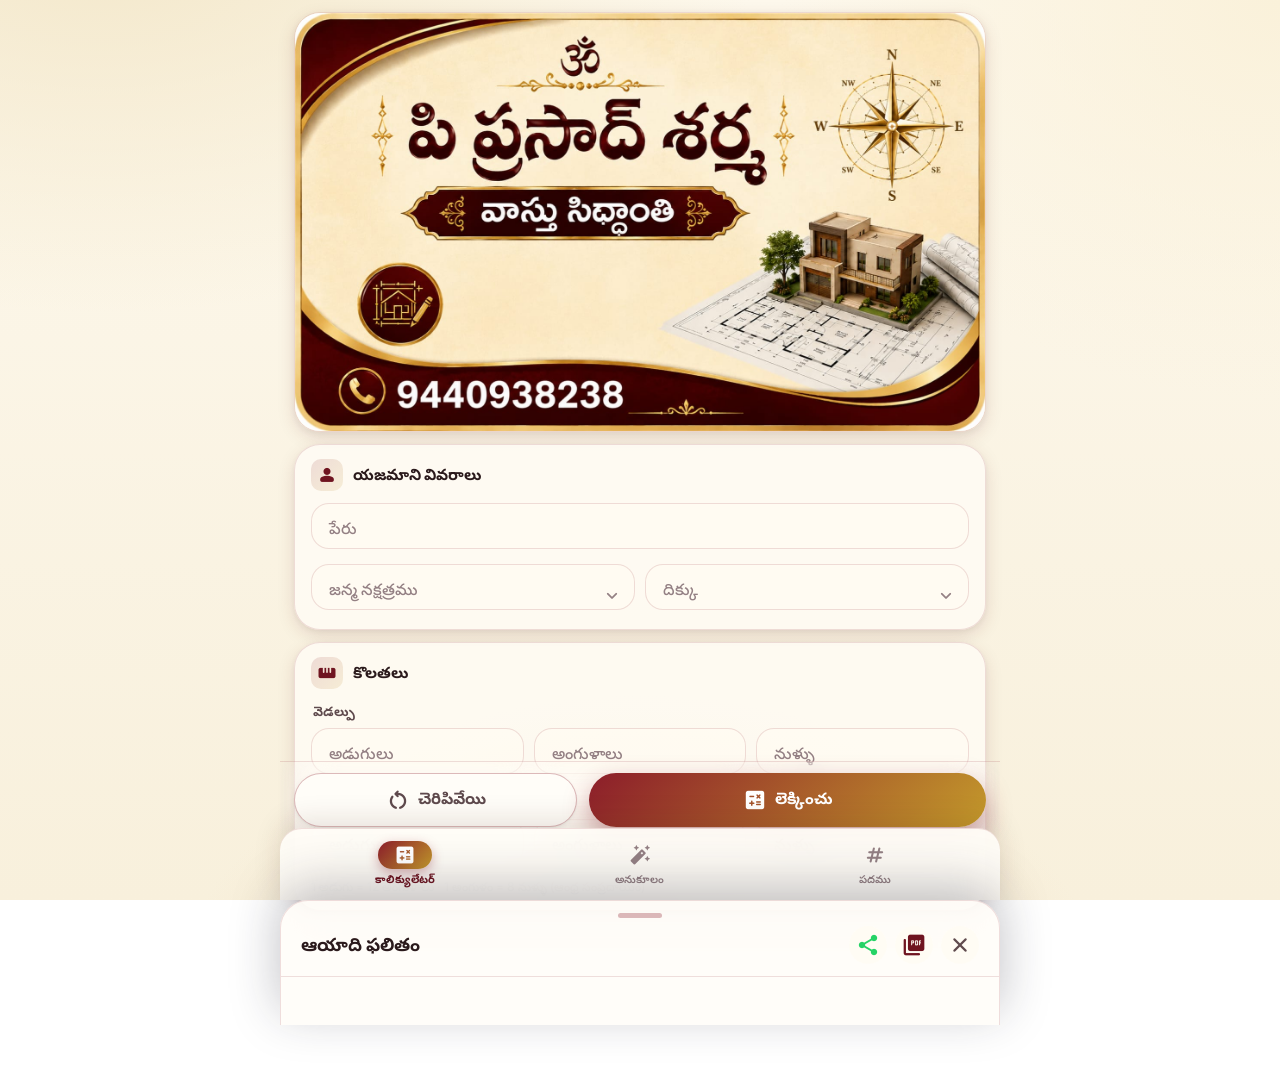
<file: index.html>
<!DOCTYPE html>
<html lang="te" data-theme="light">
<head>
  <meta charset="UTF-8" />
  <meta name="viewport" content="width=device-width, initial-scale=1.0, maximum-scale=5.0" />
  <meta name="theme-color" content="#6f1420" />
  <title>ఆయాది గణితం · వాస్తు కాలిక్యులేటర్</title>

  <!-- Icons + fonts (degrade gracefully if offline) -->
  <link rel="preconnect" href="https://fonts.googleapis.com" />
  <link rel="preconnect" href="https://fonts.gstatic.com" crossorigin />
  <link
    href="https://fonts.googleapis.com/css2?family=Material+Symbols+Rounded:opsz,wght,FILL,GRAD@20..48,100..700,0..1,-50..200&family=Inter:wght@400;500;600;700;800&family=Noto+Sans+Telugu:wght@400;500;600;700&family=Sora:wght@600;700;800&display=swap"
    rel="stylesheet"
  />
  <link rel="stylesheet" href="css/styles.css" />
</head>
<body>
  <main class="app">

    <!-- BRAND BANNER -->
    <header class="brand">
      <img class="brand-banner" src="assets/banner.png"
           alt="పి ప్రసాద్ శర్మ — వాస్తు సిద్ధాంతి · 9440938238"
           onerror="this.style.display='none';" />
    </header>

    <!-- TABS -->
    <nav class="tabs" role="tablist">
      <button class="tab active" id="tabBtnCalc" data-tab="calc" role="tab" type="button">
        <span class="material-symbols-rounded">calculate</span>కాలిక్యులేటర్
      </button>
      <button class="tab" id="tabBtnSuggest" data-tab="suggest" role="tab" type="button">
        <span class="material-symbols-rounded">auto_fix_high</span>అనుకూలం
      </button>
      <button class="tab" id="tabBtnPadam" data-tab="padam" role="tab" type="button">
        <span class="material-symbols-rounded">tag</span>పదము
      </button>
    </nav>

    <!-- ===================== TAB 1: CALCULATOR ===================== -->
    <div class="tabpanel" id="tab-calc">

    <!-- FORM -->
    <form id="ayadiForm" novalidate>
      <!-- Owner -->
      <section class="card" aria-labelledby="owner-h">
        <h2 class="section-title" id="owner-h"><span class="material-symbols-rounded">person</span>యజమాని వివరాలు</h2>
        <div class="grid grid-owner">
          <div class="field span-2">
            <input type="text" id="name" name="name" placeholder=" " autocomplete="name" />
            <label for="name">పేరు</label>
            <span class="error-msg" role="alert"><span class="material-symbols-rounded">error</span>పేరు నమోదు చేయండి</span>
          </div>
          <div class="field has-select">
            <select id="ownerNakshatra" name="ownerNakshatra"><option value="" selected disabled hidden></option></select>
            <label for="ownerNakshatra">జన్మ నక్షత్రము</label>
            <span class="error-msg" role="alert"><span class="material-symbols-rounded">error</span>నక్షత్రము ఎంచుకోండి</span>
          </div>
          <div class="field has-select">
            <select id="direction" name="direction"><option value="" selected disabled hidden></option></select>
            <label for="direction">దిక్కు</label>
            <span class="error-msg" role="alert"><span class="material-symbols-rounded">error</span>దిక్కు ఎంచుకోండి</span>
          </div>
        </div>
      </section>

      <!-- Measurements (width + depth combined) -->
      <section class="card" aria-labelledby="dim-h">
        <h2 class="section-title" id="dim-h"><span class="material-symbols-rounded">straighten</span>కొలతలు</h2>
        <div class="dim">
          <span class="dim-name">వెడల్పు</span>
          <div class="grid cols-3">
            <div class="field">
              <input type="number" id="widthFeet" placeholder=" " min="0" step="1" inputmode="numeric" />
              <label for="widthFeet">అడుగులు</label>
              <span class="error-msg" role="alert"><span class="material-symbols-rounded">error</span>తప్పు</span>
            </div>
            <div class="field">
              <input type="number" id="widthInch" placeholder=" " min="0" max="11" step="1" inputmode="numeric" />
              <label for="widthInch">అంగుళాలు</label>
              <span class="error-msg" role="alert"><span class="material-symbols-rounded">error</span>0–11</span>
            </div>
            <div class="field">
              <input type="number" id="widthNullu" placeholder=" " min="0" max="7" step="1" inputmode="numeric" />
              <label for="widthNullu">నుళ్ళు</label>
              <span class="error-msg" role="alert"><span class="material-symbols-rounded">error</span>0–7</span>
            </div>
          </div>
        </div>
        <div class="dim">
          <span class="dim-name">పొడవు</span>
          <div class="grid cols-3">
            <div class="field">
              <input type="number" id="depthFeet" placeholder=" " min="0" step="1" inputmode="numeric" />
              <label for="depthFeet">అడుగులు</label>
              <span class="error-msg" role="alert"><span class="material-symbols-rounded">error</span>తప్పు</span>
            </div>
            <div class="field">
              <input type="number" id="depthInch" placeholder=" " min="0" max="11" step="1" inputmode="numeric" />
              <label for="depthInch">అంగుళాలు</label>
              <span class="error-msg" role="alert"><span class="material-symbols-rounded">error</span>0–11</span>
            </div>
            <div class="field">
              <input type="number" id="depthNullu" placeholder=" " min="0" max="7" step="1" inputmode="numeric" />
              <label for="depthNullu">నుళ్ళు</label>
              <span class="error-msg" role="alert"><span class="material-symbols-rounded">error</span>0–7</span>
            </div>
          </div>
        </div>
        <span class="hint">1 అడుగు = 12 అంగుళాలు · 1 అంగుళం = 8 నుళ్ళు (ఆంధ్ర సంప్రదాయం)</span>
      </section>

      <!-- Buttons -->
      <div class="actions">
        <button type="button" class="btn btn-clear" id="clearBtn">
          <span class="material-symbols-rounded">restart_alt</span><span class="btn-label">చెరిపివేయి</span>
        </button>
        <button type="submit" class="btn btn-calc" id="calcBtn">
          <span class="spinner" aria-hidden="true"></span>
          <span class="material-symbols-rounded">calculate</span><span class="btn-label">లెక్కించు</span>
        </button>
      </div>
    </form>
    </div><!-- /tab-calc -->

    <!-- ===================== TAB 2: SUITABLE DIMENSIONS ===================== -->
    <div class="tabpanel" id="tab-suggest" hidden>
      <section class="card">
        <h2 class="section-title"><span class="material-symbols-rounded">auto_fix_high</span>అనుకూల కొలతలు</h2>
        <p class="hint" style="margin:0 0 14px">
          మీరు ఇచ్చిన పదము పరిధిలో — అన్ని ఆయాది విలువలు శుభంగా వచ్చే
          ఖచ్చితమైన పదము విలువలను చూపిస్తుంది (వెడల్పు/పొడవు అవసరం లేదు).
        </p>

        <!-- Padam range -->
        <label class="mini-label">పదము పరిధి</label>
        <div class="grid" style="grid-template-columns:1fr 1fr">
          <div class="field">
            <input type="number" id="sPadamMin" placeholder=" " min="0" step="0.01" inputmode="decimal" />
            <label for="sPadamMin">కనిష్ఠ పదము</label>
          </div>
          <div class="field">
            <input type="number" id="sPadamMax" placeholder=" " min="0" step="0.01" inputmode="decimal" />
            <label for="sPadamMax">గరిష్ఠ పదము</label>
          </div>
        </div>

        <!-- Birth star — used to judge the నక్షత్రము factor (via పొంతన) -->
        <label class="mini-label">నక్షత్రము విలువ కోసం</label>
        <div class="field has-select">
          <select id="sNakshatra"><option value="">— (నక్షత్రము విలువ ప్రకారం)</option></select>
          <label for="sNakshatra" class="sr-only">జన్మ నక్షత్రము</label>
        </div>

        <div class="actions" style="grid-template-columns:1fr">
          <button type="button" class="btn btn-calc" id="suggestBtn">
            <span class="spinner" aria-hidden="true"></span>
            <span class="material-symbols-rounded">search</span><span class="btn-label">అనుకూల కొలతలు చూపించు</span>
          </button>
        </div>
      </section>

      <div id="suggestResults"><!-- rendered by ui.js --></div>
    </div><!-- /tab-suggest -->

    <!-- ===================== TAB 3: PADAM → CALCULATION ===================== -->
    <div class="tabpanel" id="tab-padam" hidden>
      <section class="card">
        <h2 class="section-title"><span class="material-symbols-rounded">tag</span>పదముతో లెక్కింపు</h2>
        <p class="hint" style="margin:0 0 14px">
          పదము విలువను నేరుగా ఇచ్చి అన్ని ఆయాది ఫలితాలను పొందండి.
        </p>

        <label class="mini-label">పదము</label>
        <div class="field">
          <input type="number" id="pPadam" placeholder=" " min="0" step="0.001" inputmode="decimal" />
          <label for="pPadam">పదము విలువ</label>
        </div>

        <label class="mini-label">వెడల్పు (ఐచ్ఛికం)</label>
        <div class="grid cols-3">
          <div class="field"><input type="number" id="pWidthFeet" placeholder=" " min="0" step="1" inputmode="numeric" /><label for="pWidthFeet">అడుగులు</label></div>
          <div class="field"><input type="number" id="pWidthInch" placeholder=" " min="0" max="11" step="1" inputmode="numeric" /><label for="pWidthInch">అంగుళాలు</label></div>
          <div class="field"><input type="number" id="pWidthNullu" placeholder=" " min="0" max="7" step="1" inputmode="numeric" /><label for="pWidthNullu">నుళ్ళు</label></div>
        </div>

        <label class="mini-label">పొడవు (ఐచ్ఛికం)</label>
        <div class="grid cols-3">
          <div class="field"><input type="number" id="pDepthFeet" placeholder=" " min="0" step="1" inputmode="numeric" /><label for="pDepthFeet">అడుగులు</label></div>
          <div class="field"><input type="number" id="pDepthInch" placeholder=" " min="0" max="11" step="1" inputmode="numeric" /><label for="pDepthInch">అంగుళాలు</label></div>
          <div class="field"><input type="number" id="pDepthNullu" placeholder=" " min="0" max="7" step="1" inputmode="numeric" /><label for="pDepthNullu">నుళ్ళు</label></div>
        </div>
        <span class="hint" style="margin:0 0 6px">వెడల్పు లేదా పొడవు ఇస్తే — పదముతో రెండోది స్వయంచాలకంగా.</span>

        <label class="mini-label">నక్షత్ర పొంతన కోసం (ఐచ్ఛికం)</label>
        <div class="field has-select">
          <select id="pNakshatra"><option value="">— (పొంతన వద్దు)</option></select>
          <label for="pNakshatra" class="sr-only">జన్మ నక్షత్రము</label>
        </div>

        <div class="actions" style="grid-template-columns:1fr">
          <button type="button" class="btn btn-calc" id="padamCalcBtn">
            <span class="spinner" aria-hidden="true"></span>
            <span class="material-symbols-rounded">calculate</span><span class="btn-label">లెక్కించు</span>
          </button>
        </div>
      </section>

      <div id="padamResults"><!-- rendered by ui.js --></div>
    </div><!-- /tab-padam -->
  </main>

  <!-- BOTTOM SHEET RESULT -->
  <div class="scrim" id="scrim"></div>
  <section class="sheet" id="sheet" role="dialog" aria-modal="true" aria-labelledby="sheetTitle">
    <div class="sheet-handle"><span></span></div>
    <div class="sheet-head">
      <h2 id="sheetTitle">ఆయాది ఫలితం</h2>
      <div class="sheet-actions">
        <button class="sheet-close" id="sheetShare" type="button" aria-label="WhatsApp షేర్" title="WhatsApp లో PDF షేర్"><span class="material-symbols-rounded">share</span></button>
        <button class="sheet-close" id="sheetPdf" type="button" aria-label="PDF దిగుమతి" title="PDF దిగుమతి"><span class="material-symbols-rounded">picture_as_pdf</span></button>
        <button class="sheet-close" id="sheetClose" type="button" aria-label="మూసివేయి"><span class="material-symbols-rounded">close</span></button>
      </div>
    </div>
    <div class="sheet-body" id="sheetBody"><!-- rendered by ui.js --></div>
  </section>

  <!-- SCRIPTS — load order matters: config → tables → units → engine → validation → result → ui -->
  <script src="js/config.js"></script>
  <script src="js/lookupTables.js"></script>
  <script src="js/units.js"></script>
  <script src="js/engine.js"></script>
  <script src="js/validation.js"></script>
  <script src="js/resultGenerator.js"></script>
  <script src="js/suggest.js"></script>
  <!-- PDF generation (local, for real-file WhatsApp share) -->
  <script src="js/vendor/jspdf.umd.min.js"></script>
  <script src="js/vendor/html2canvas.min.js"></script>
  <script src="js/ui.js"></script>
</body>
</html>
</file>
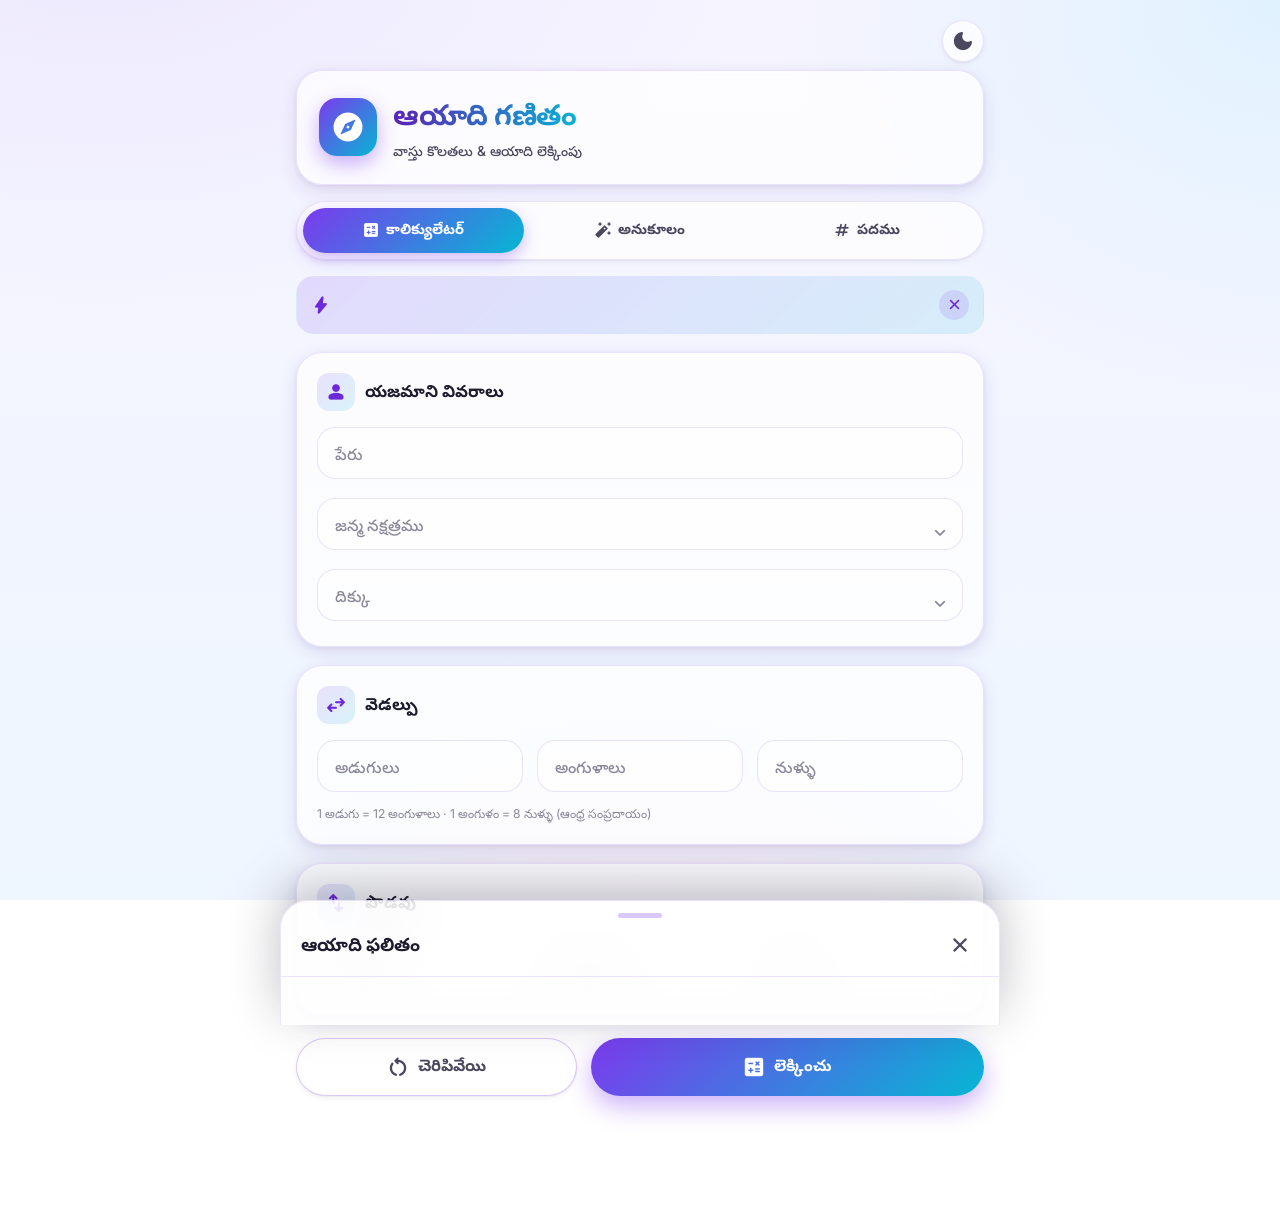
<file: ayadi/index.html>
<!DOCTYPE html>
<html lang="te" data-theme="light">
<head>
  <meta charset="UTF-8" />
  <meta name="viewport" content="width=device-width, initial-scale=1.0, maximum-scale=5.0" />
  <meta name="theme-color" content="#6d28d9" />
  <title>ఆయాది గణితం · వాస్తు కాలిక్యులేటర్</title>

  <!-- Icons + fonts (degrade gracefully if offline) -->
  <link rel="preconnect" href="https://fonts.googleapis.com" />
  <link rel="preconnect" href="https://fonts.gstatic.com" crossorigin />
  <link
    href="https://fonts.googleapis.com/css2?family=Material+Symbols+Rounded:opsz,wght,FILL,GRAD@20..48,100..700,0..1,-50..200&family=Inter:wght@400;500;600;700;800&family=Noto+Sans+Telugu:wght@400;500;600;700&family=Sora:wght@600;700;800&display=swap"
    rel="stylesheet"
  />
  <link rel="stylesheet" href="css/styles.css" />
</head>
<body>
  <main class="app">
    <div class="topbar">
      <button class="theme-toggle" id="themeToggle" type="button" aria-label="డార్క్ మోడ్" title="థీమ్ మార్చు">
        <span class="material-symbols-rounded" id="themeIcon">dark_mode</span>
      </button>
    </div>

    <!-- HEADER -->
    <header class="header">
      <div class="compass" aria-hidden="true"><span class="material-symbols-rounded">explore</span></div>
      <div>
        <h1>ఆయాది గణితం</h1>
        <p>వాస్తు కొలతలు &amp; ఆయాది లెక్కింపు</p>
      </div>
    </header>

    <!-- TABS -->
    <nav class="tabs" role="tablist">
      <button class="tab active" id="tabBtnCalc" data-tab="calc" role="tab" type="button">
        <span class="material-symbols-rounded">calculate</span>కాలిక్యులేటర్
      </button>
      <button class="tab" id="tabBtnSuggest" data-tab="suggest" role="tab" type="button">
        <span class="material-symbols-rounded">auto_fix_high</span>అనుకూలం
      </button>
      <button class="tab" id="tabBtnPadam" data-tab="padam" role="tab" type="button">
        <span class="material-symbols-rounded">tag</span>పదము
      </button>
    </nav>

    <!-- ===================== TAB 1: CALCULATOR ===================== -->
    <div class="tabpanel" id="tab-calc">

    <!-- Target padam banner (set from a suggestion via "వాడు") -->
    <div class="padam-target" id="padamTarget" hidden>
      <span class="material-symbols-rounded">bolt</span>
      <span class="pt-text"></span>
      <button type="button" class="pt-clear" id="padamClear" aria-label="తీసివేయి"><span class="material-symbols-rounded">close</span></button>
    </div>

    <!-- FORM -->
    <form id="ayadiForm" novalidate>
      <!-- Owner -->
      <section class="card" aria-labelledby="owner-h">
        <h2 class="section-title" id="owner-h"><span class="material-symbols-rounded">person</span>యజమాని వివరాలు</h2>
        <div class="grid">
          <div class="field">
            <input type="text" id="name" name="name" placeholder=" " autocomplete="name" />
            <label for="name">పేరు</label>
            <span class="error-msg" role="alert"><span class="material-symbols-rounded">error</span>పేరు నమోదు చేయండి</span>
          </div>
          <div class="field has-select">
            <select id="ownerNakshatra" name="ownerNakshatra"><option value="" selected disabled hidden></option></select>
            <label for="ownerNakshatra">జన్మ నక్షత్రము</label>
            <span class="error-msg" role="alert"><span class="material-symbols-rounded">error</span>నక్షత్రము ఎంచుకోండి</span>
          </div>
          <div class="field has-select">
            <select id="direction" name="direction"><option value="" selected disabled hidden></option></select>
            <label for="direction">దిక్కు</label>
            <span class="error-msg" role="alert"><span class="material-symbols-rounded">error</span>దిక్కు ఎంచుకోండి</span>
          </div>
        </div>
      </section>

      <!-- Width -->
      <section class="card" aria-labelledby="width-h">
        <h2 class="section-title" id="width-h"><span class="material-symbols-rounded">swap_horiz</span>వెడల్పు</h2>
        <div class="grid cols-3">
          <div class="field">
            <input type="number" id="widthFeet" placeholder=" " min="0" step="1" inputmode="numeric" />
            <label for="widthFeet">అడుగులు</label>
            <span class="error-msg" role="alert"><span class="material-symbols-rounded">error</span>తప్పు</span>
          </div>
          <div class="field">
            <input type="number" id="widthInch" placeholder=" " min="0" max="11" step="1" inputmode="numeric" />
            <label for="widthInch">అంగుళాలు</label>
            <span class="error-msg" role="alert"><span class="material-symbols-rounded">error</span>0–11</span>
          </div>
          <div class="field">
            <input type="number" id="widthNullu" placeholder=" " min="0" max="7" step="1" inputmode="numeric" />
            <label for="widthNullu">నుళ్ళు</label>
            <span class="error-msg" role="alert"><span class="material-symbols-rounded">error</span>0–7</span>
          </div>
        </div>
        <span class="hint">1 అడుగు = 12 అంగుళాలు · 1 అంగుళం = 8 నుళ్ళు (ఆంధ్ర సంప్రదాయం)</span>
      </section>

      <!-- Depth -->
      <section class="card" aria-labelledby="depth-h">
        <h2 class="section-title" id="depth-h"><span class="material-symbols-rounded">swap_vert</span>పొడవు</h2>
        <div class="grid cols-3">
          <div class="field">
            <input type="number" id="depthFeet" placeholder=" " min="0" step="1" inputmode="numeric" />
            <label for="depthFeet">అడుగులు</label>
            <span class="error-msg" role="alert"><span class="material-symbols-rounded">error</span>తప్పు</span>
          </div>
          <div class="field">
            <input type="number" id="depthInch" placeholder=" " min="0" max="11" step="1" inputmode="numeric" />
            <label for="depthInch">అంగుళాలు</label>
            <span class="error-msg" role="alert"><span class="material-symbols-rounded">error</span>0–11</span>
          </div>
          <div class="field">
            <input type="number" id="depthNullu" placeholder=" " min="0" max="7" step="1" inputmode="numeric" />
            <label for="depthNullu">నుళ్ళు</label>
            <span class="error-msg" role="alert"><span class="material-symbols-rounded">error</span>0–7</span>
          </div>
        </div>
      </section>

      <!-- Buttons -->
      <div class="actions">
        <button type="button" class="btn btn-clear" id="clearBtn">
          <span class="material-symbols-rounded">restart_alt</span><span class="btn-label">చెరిపివేయి</span>
        </button>
        <button type="submit" class="btn btn-calc" id="calcBtn">
          <span class="spinner" aria-hidden="true"></span>
          <span class="material-symbols-rounded">calculate</span><span class="btn-label">లెక్కించు</span>
        </button>
      </div>
    </form>
    </div><!-- /tab-calc -->

    <!-- ===================== TAB 2: SUITABLE DIMENSIONS ===================== -->
    <div class="tabpanel" id="tab-suggest" hidden>
      <section class="card">
        <h2 class="section-title"><span class="material-symbols-rounded">auto_fix_high</span>అనుకూల కొలతలు</h2>
        <p class="hint" style="margin:0 0 14px">
          మీరు ఇచ్చిన పదము పరిధిలో — అన్ని ఆయాది విలువలు శుభంగా వచ్చే
          ఖచ్చితమైన పదము విలువలను చూపిస్తుంది (వెడల్పు/పొడవు అవసరం లేదు).
        </p>

        <!-- Padam range -->
        <label class="mini-label">పదము పరిధి</label>
        <div class="grid" style="grid-template-columns:1fr 1fr">
          <div class="field">
            <input type="number" id="sPadamMin" placeholder=" " min="0" step="0.01" inputmode="decimal" />
            <label for="sPadamMin">కనిష్ఠ పదము</label>
          </div>
          <div class="field">
            <input type="number" id="sPadamMax" placeholder=" " min="0" step="0.01" inputmode="decimal" />
            <label for="sPadamMax">గరిష్ఠ పదము</label>
          </div>
        </div>

        <!-- Birth star — used to judge the నక్షత్రము factor (via పొంతన) -->
        <label class="mini-label">నక్షత్రము విలువ కోసం</label>
        <div class="field has-select">
          <select id="sNakshatra"><option value="">— (నక్షత్రము విలువ ప్రకారం)</option></select>
          <label for="sNakshatra" class="sr-only">జన్మ నక్షత్రము</label>
        </div>

        <div class="actions" style="grid-template-columns:1fr">
          <button type="button" class="btn btn-calc" id="suggestBtn">
            <span class="spinner" aria-hidden="true"></span>
            <span class="material-symbols-rounded">search</span><span class="btn-label">అనుకూల కొలతలు చూపించు</span>
          </button>
        </div>
      </section>

      <div id="suggestResults"><!-- rendered by ui.js --></div>
    </div><!-- /tab-suggest -->

    <!-- ===================== TAB 3: PADAM → CALCULATION ===================== -->
    <div class="tabpanel" id="tab-padam" hidden>
      <section class="card">
        <h2 class="section-title"><span class="material-symbols-rounded">tag</span>పదముతో లెక్కింపు</h2>
        <p class="hint" style="margin:0 0 14px">
          పదము విలువను నేరుగా ఇచ్చి అన్ని ఆయాది ఫలితాలను పొందండి.
        </p>

        <label class="mini-label">పదము</label>
        <div class="field">
          <input type="number" id="pPadam" placeholder=" " min="0" step="0.001" inputmode="decimal" />
          <label for="pPadam">పదము విలువ</label>
        </div>

        <label class="mini-label">వెడల్పు (ఐచ్ఛికం)</label>
        <div class="grid cols-3">
          <div class="field"><input type="number" id="pWidthFeet" placeholder=" " min="0" step="1" inputmode="numeric" /><label for="pWidthFeet">అడుగులు</label></div>
          <div class="field"><input type="number" id="pWidthInch" placeholder=" " min="0" max="11" step="1" inputmode="numeric" /><label for="pWidthInch">అంగుళాలు</label></div>
          <div class="field"><input type="number" id="pWidthNullu" placeholder=" " min="0" max="7" step="1" inputmode="numeric" /><label for="pWidthNullu">నుళ్ళు</label></div>
        </div>

        <label class="mini-label">పొడవు (ఐచ్ఛికం)</label>
        <div class="grid cols-3">
          <div class="field"><input type="number" id="pDepthFeet" placeholder=" " min="0" step="1" inputmode="numeric" /><label for="pDepthFeet">అడుగులు</label></div>
          <div class="field"><input type="number" id="pDepthInch" placeholder=" " min="0" max="11" step="1" inputmode="numeric" /><label for="pDepthInch">అంగుళాలు</label></div>
          <div class="field"><input type="number" id="pDepthNullu" placeholder=" " min="0" max="7" step="1" inputmode="numeric" /><label for="pDepthNullu">నుళ్ళు</label></div>
        </div>
        <span class="hint" style="margin:0 0 6px">వెడల్పు లేదా పొడవు ఇస్తే — పదముతో రెండోది స్వయంచాలకంగా.</span>

        <label class="mini-label">నక్షత్ర పొంతన కోసం (ఐచ్ఛికం)</label>
        <div class="field has-select">
          <select id="pNakshatra"><option value="">— (పొంతన వద్దు)</option></select>
          <label for="pNakshatra" class="sr-only">జన్మ నక్షత్రము</label>
        </div>

        <div class="actions" style="grid-template-columns:1fr">
          <button type="button" class="btn btn-calc" id="padamCalcBtn">
            <span class="spinner" aria-hidden="true"></span>
            <span class="material-symbols-rounded">calculate</span><span class="btn-label">లెక్కించు</span>
          </button>
        </div>
      </section>

      <div id="padamResults"><!-- rendered by ui.js --></div>
    </div><!-- /tab-padam -->
  </main>

  <!-- BOTTOM SHEET RESULT -->
  <div class="scrim" id="scrim"></div>
  <section class="sheet" id="sheet" role="dialog" aria-modal="true" aria-labelledby="sheetTitle">
    <div class="sheet-handle"><span></span></div>
    <div class="sheet-head">
      <h2 id="sheetTitle">ఆయాది ఫలితం</h2>
      <button class="sheet-close" id="sheetClose" type="button" aria-label="మూసివేయి"><span class="material-symbols-rounded">close</span></button>
    </div>
    <div class="sheet-body" id="sheetBody"><!-- rendered by ui.js --></div>
  </section>

  <!-- SCRIPTS — load order matters: config → tables → units → engine → validation → result → ui -->
  <script src="js/config.js"></script>
  <script src="js/lookupTables.js"></script>
  <script src="js/units.js"></script>
  <script src="js/engine.js"></script>
  <script src="js/validation.js"></script>
  <script src="js/resultGenerator.js"></script>
  <script src="js/suggest.js"></script>
  <script src="js/ui.js"></script>
</body>
</html>
</file>
<file: css/styles.css>
/* =============================================================================
 * styles.css — UI LAYER (presentation only)
 * Premium mobile: glassmorphism, Material 3 accents, gradient cards, ripple,
 * floating labels, progress circle, bottom-sheet results, collapsible cards.
 * Light theme by default; a full dark palette flips via [data-theme="dark"].
 * ===========================================================================*/

:root {
  /* Palette derived from the P.Prasad Sharma banner: deep maroon + metallic gold on cream. */
  --brand-500: #8c1d2a; --brand-600: #6f1420; --brand-700: #571018;
  --accent-500: #c49a2b; --accent-gold: #d4af37;
  --ok: #16a34a; --ok-bg: #dcfce7;
  --warn: #d97706; --warn-bg: #fef3c7;
  --danger: #dc2626; --danger-bg: #fee2e2;

  --bg-1: #f3e7c9; --bg-2: #faf1da; --bg-3: #f0dcc0;
  --surface: rgba(255,253,247,.74);
  --surface-solid: #fffdf8;
  --surface-2: rgba(255,251,242,.58);
  --border: rgba(140,29,42,.14);
  --border-strong: rgba(140,29,42,.30);
  --text: #2b1a1c; --text-2: #5f4a4d; --text-3: #948084;

  --shadow-sm: 0 1px 2px rgba(30,27,46,.06), 0 2px 6px rgba(30,27,46,.05);
  --shadow-md: 0 6px 18px rgba(87,16,24,.12), 0 2px 6px rgba(30,27,46,.06);
  --shadow-lg: 0 18px 48px rgba(87,16,24,.18);
  --shadow-sheet: 0 -14px 50px rgba(30,27,46,.28);
  --blur: 18px;

  --r-sm: 12px; --r-md: 18px; --r-lg: 26px; --r-pill: 999px;
  --nav-h: 62px;   /* fixed bottom navigation height */
  --ease: cubic-bezier(.22,1,.36,1);
  --ease-io: cubic-bezier(.65,0,.35,1);
  --maxw: 720px;
  --font: "Inter","Noto Sans Telugu",system-ui,-apple-system,"Segoe UI",Roboto,sans-serif;
  --font-display: "Sora",var(--font);
}

[data-theme="dark"] {
  --brand-500: #b23342; --brand-600: #9a2432; --brand-700: #7f1a26;
  --bg-1: #2a1216; --bg-2: #1b0e11; --bg-3: #2c1a0e;
  --surface: rgba(44,22,26,.70); --surface-solid: #24151a; --surface-2: rgba(60,34,38,.52);
  --border: rgba(212,175,55,.20); --border-strong: rgba(212,175,55,.38);
  --text: #f7efe1; --text-2: #d8c6bd; --text-3: #a6928a;
  --shadow-md: 0 6px 18px rgba(0,0,0,.4); --shadow-lg: 0 18px 48px rgba(0,0,0,.55);
  --shadow-sheet: 0 -14px 50px rgba(0,0,0,.6);
  --ok-bg: rgba(22,163,74,.18); --warn-bg: rgba(217,119,6,.18); --danger-bg: rgba(220,38,38,.18);
}

* , *::before, *::after { box-sizing: border-box; }
html { -webkit-text-size-adjust: 100%; }
body {
  margin: 0; font-family: var(--font); color: var(--text); line-height: 1.55; min-height: 100dvh;
  background:
    radial-gradient(1200px 700px at 8% -8%, var(--bg-1), transparent 55%),
    radial-gradient(1000px 800px at 100% 0%, var(--bg-2), transparent 50%),
    radial-gradient(900px 700px at 50% 120%, var(--bg-3), transparent 55%),
    linear-gradient(180deg,#fdf8ec 0%,#f8f0dc 100%);
  background-attachment: fixed; -webkit-font-smoothing: antialiased;
}
[data-theme="dark"] body {
  background:
    radial-gradient(1200px 700px at 8% -8%, var(--bg-1), transparent 55%),
    radial-gradient(1000px 800px at 100% 0%, var(--bg-2), transparent 50%),
    radial-gradient(900px 700px at 50% 120%, var(--bg-3), transparent 55%),
    linear-gradient(180deg,#160b0d 0%,#12100a 100%);
}
.material-symbols-rounded {
  font-family: "Material Symbols Rounded"; font-weight: normal; font-style: normal; line-height: 1;
  letter-spacing: normal; text-transform: none; white-space: nowrap; direction: ltr;
  font-variation-settings: "FILL" 1,"wght" 500,"GRAD" 0,"opsz" 24; user-select: none;
}
.app { max-width: var(--maxw); margin: 0 auto; padding: 12px 14px calc(var(--nav-h) + 24px); }

/* ---- top bar / theme toggle ---- */
.topbar { display: flex; justify-content: flex-end; margin-bottom: 8px; }
.theme-toggle {
  display: inline-grid; place-items: center; width: 42px; height: 42px; border-radius: var(--r-pill);
  border: 1px solid var(--border); background: var(--surface); backdrop-filter: blur(var(--blur));
  -webkit-backdrop-filter: blur(var(--blur)); color: var(--text-2); cursor: pointer; box-shadow: var(--shadow-sm);
  transition: transform .2s var(--ease);
}
.theme-toggle:hover { transform: rotate(-12deg) scale(1.05); }
.theme-toggle:active { transform: scale(.92); }

/* ---- header ---- */
.header {
  display: flex; align-items: center; gap: 16px; padding: 22px; border-radius: var(--r-lg);
  background: var(--surface); backdrop-filter: blur(var(--blur)); -webkit-backdrop-filter: blur(var(--blur));
  border: 1px solid var(--border); box-shadow: var(--shadow-md); position: relative; overflow: hidden;
  animation: slideUp .6s var(--ease) both;
}
.header::after {
  content:""; position: absolute; inset: 0;
  background: linear-gradient(120deg,transparent 30%,rgba(255,255,255,.35) 50%,transparent 70%);
  transform: translateX(-120%); animation: sheen 4.5s var(--ease) 1s infinite; pointer-events: none;
}
[data-theme="dark"] .header::after { background: linear-gradient(120deg,transparent 30%,rgba(255,255,255,.08) 50%,transparent 70%); }
.compass {
  flex: none; width: 58px; height: 58px; border-radius: 18px; display: grid; place-items: center; color: #fff;
  background: linear-gradient(135deg,var(--brand-500),var(--accent-500)); box-shadow: 0 8px 20px rgba(140,29,42,.4);
}
.compass .material-symbols-rounded { font-size: 34px; animation: spin 12s linear infinite; }
.header h1 {
  font-family: var(--font-display); font-size: clamp(1.3rem,5.2vw,1.8rem); margin: 0; letter-spacing: -.01em;
  background: linear-gradient(90deg,var(--brand-700),var(--accent-500)); -webkit-background-clip: text; background-clip: text; color: transparent;
}
.header p { margin: 3px 0 0; color: var(--text-2); font-size: .86rem; font-weight: 500; }

/* ---- brand banner (letterhead image) ---- */
.brand { margin-bottom: 4px; }
.brand-banner {
  display: block; width: 100%; height: auto;      /* full image, no crop */
  border-radius: var(--r-lg); border: 1px solid var(--border); box-shadow: var(--shadow-md);
}

/* ---- compact calculator form ---- */
#tab-calc .card { margin-top: 12px; padding: 14px 16px; }
#tab-calc .section-title { font-size: .98rem; margin: 0 0 12px; }
#tab-calc .section-title .material-symbols-rounded { font-size: 20px; padding: 6px; border-radius: 10px; }
#tab-calc .grid { gap: 10px; }
.dim { margin-bottom: 12px; }
.dim:last-of-type { margin-bottom: 6px; }
.dim-name { display: block; margin: 0 2px 7px; font-size: .82rem; font-weight: 700; color: var(--text-2); }

/* owner card: పేరు full-width, నక్షత్రము + దిక్కు side by side */
.grid-owner { grid-template-columns: repeat(2, 1fr); }
.grid-owner .span-2 { grid-column: 1 / -1; }

/* mobile font + UI scale */
@media (max-width: 480px) {
  #tab-calc .card, #tab-suggest .card, #tab-padam .card { padding: 14px 15px; }
  .section-title { font-size: .95rem; }
  .section-title .material-symbols-rounded { font-size: 19px; padding: 6px; border-radius: 10px; }
  .field input, .field select, .field > label:not(.sr-only) { font-size: .94rem; }
  .btn { font-size: .95rem; }
  .hint { font-size: .72rem; }
  .mini-label { font-size: .76rem; }
  .dim-name { font-size: .78rem; }
}

/* ---- tabs ---- */
/* ---- fixed bottom navigation ---- */
.tabs {
  position: fixed; left: 0; right: 0; bottom: 0; z-index: 40; margin: 0 auto; max-width: var(--maxw);
  display: grid; grid-template-columns: repeat(3, 1fr); gap: 2px;
  padding: 7px 8px calc(7px + env(safe-area-inset-bottom, 0px));
  border-radius: 22px 22px 0 0;
  background: color-mix(in srgb, var(--surface-solid) 90%, transparent);
  backdrop-filter: blur(16px); -webkit-backdrop-filter: blur(16px);
  border-top: 1px solid var(--border); box-shadow: 0 -8px 28px rgba(58,26,20,.12);
}
.tab {
  display: flex; flex-direction: column; align-items: center; justify-content: center; gap: 3px; padding: 5px 4px;
  border: none; cursor: pointer; border-radius: 14px; font-family: var(--font); font-weight: 600;
  font-size: .68rem; color: var(--text-3); background: transparent; transition: color .2s var(--ease);
  -webkit-tap-highlight-color: transparent; white-space: nowrap;
}
.tab .material-symbols-rounded {
  font-size: 22px; padding: 3px 16px; border-radius: var(--r-pill); transition: background .25s var(--ease), color .25s;
}
.tab.active { color: var(--brand-600); font-weight: 700; }
.tab.active .material-symbols-rounded {
  color: #fff; background: linear-gradient(135deg,var(--brand-500),var(--accent-500)); box-shadow: 0 4px 12px rgba(140,29,42,.35);
}
@media (max-width: 360px) { .tab { font-size: .62rem; } .tab .material-symbols-rounded { font-size: 20px; padding: 3px 13px; } }
.tabpanel { animation: slideUp .45s var(--ease) both; }

.mini-label { display: block; margin: 4px 2px 8px; font-size: .8rem; font-weight: 700; color: var(--text-2); }

/* target-padam banner */
.padam-target {
  display: flex; align-items: center; gap: 10px; margin-top: 16px; padding: 13px 14px;
  border-radius: var(--r-md); border: 1px solid transparent;
  background: linear-gradient(135deg, rgba(140,29,42,.14), rgba(196,154,43,.12));
  color: var(--brand-700); font-weight: 600; font-size: .9rem; animation: slideUp .4s var(--ease) both;
}
[data-theme="dark"] .padam-target { color: #d6c8ff; }
.padam-target .material-symbols-rounded { font-size: 20px; color: var(--brand-600); }
.padam-target .pt-text { flex: 1; }
.padam-target .pt-clear {
  flex: none; display: inline-grid; place-items: center; width: 30px; height: 30px; border-radius: 50%;
  border: none; cursor: pointer; background: rgba(140,29,42,.14); color: var(--brand-700);
}
.padam-target .pt-clear .material-symbols-rounded { font-size: 17px; }

/* inbox summary (values carried over from the calculator tab) */
.inbox { display: grid; grid-template-columns: 1fr 1fr; gap: 10px; margin-bottom: 16px; }
.inbox > div { padding: 12px; border-radius: var(--r-md); background: var(--surface-2); border: 1px solid var(--border); }
.inbox .ik { display: block; font-size: .72rem; color: var(--text-3); font-weight: 600; }
.inbox .iv { display: block; margin-top: 2px; font-size: .95rem; color: var(--text); font-weight: 700; }
.inbox.warn { display: flex; align-items: center; gap: 8px; padding: 14px; border-radius: var(--r-md);
  background: var(--warn-bg); color: var(--warn); font-weight: 600; font-size: .9rem; border: 1px solid transparent; }
.inbox.warn .material-symbols-rounded { font-size: 20px; }

/* ---- suggestions ---- */
#suggestResults { margin-top: 4px; }
.sugg-count { margin: 16px 4px 10px; font-weight: 700; color: var(--brand-700); font-family: var(--font-display); }
.empty { margin-top: 18px; padding: 22px; text-align: center; color: var(--text-3); font-weight: 600;
  border: 1px dashed var(--border-strong); border-radius: var(--r-md); background: var(--surface-2); }
.sugg {
  margin-top: 12px; padding: 16px; border-radius: var(--r-lg); background: var(--surface);
  backdrop-filter: blur(var(--blur)); -webkit-backdrop-filter: blur(var(--blur));
  border: 1px solid var(--border); box-shadow: var(--shadow-md); animation: slideUp .4s var(--ease) both;
  transition: box-shadow .3s var(--ease), border-color .3s;
}
.sugg:hover { box-shadow: var(--shadow-lg); border-color: var(--border-strong); }
.sugg-head { display: flex; align-items: flex-start; justify-content: space-between; gap: 12px; }
.sugg-dim { font-family: var(--font-display); font-weight: 700; font-size: 1.02rem; color: var(--text); }
.sugg-sub { margin-top: 3px; font-size: .8rem; color: var(--text-2); font-weight: 500; }
.sugg-use {
  flex: none; padding: 9px 16px; border: none; border-radius: var(--r-pill); cursor: pointer;
  font-family: var(--font); font-weight: 700; font-size: .86rem; color: #fff;
  background: linear-gradient(135deg,var(--brand-500),var(--accent-500)); box-shadow: 0 6px 14px rgba(140,29,42,.32);
  transition: transform .12s var(--ease), filter .2s;
}
.sugg-use:hover { filter: brightness(1.06); }
.sugg-use:active { transform: scale(.94); }
.chips { display: flex; flex-wrap: wrap; gap: 6px; margin-top: 12px; }
.chip {
  padding: 4px 11px; border-radius: var(--r-pill); font-size: .78rem; font-weight: 700;
  color: var(--text-2); background: var(--surface-2); border: 1px solid var(--border);
}
.chip.good { color: var(--ok); background: var(--ok-bg); border-color: transparent; }
.chip.bad { color: var(--danger); background: var(--danger-bg); border-color: transparent; }

/* factor value grid inside a suggestion */
.fgrid { display: grid; grid-template-columns: repeat(3, 1fr); gap: 8px; margin-top: 12px; }
.fcell {
  display: flex; flex-direction: column; gap: 2px; padding: 8px 10px; border-radius: 10px;
  background: var(--surface-2); border: 1px solid var(--border); min-width: 0;
}
.fcell .fk { font-size: .7rem; color: var(--text-3); font-weight: 600; }
.fcell .fv { font-size: .84rem; color: var(--text); font-weight: 700; overflow-wrap: anywhere; }
.fcell.good { border-color: rgba(22,163,74,.4); }
.fcell.good .fv { color: var(--ok); }
.fcell.bad { border-color: rgba(220,38,38,.4); }
.fcell.bad .fv { color: var(--danger); }
@media (max-width: 420px) { .fgrid { grid-template-columns: repeat(2, 1fr); } }

/* ---- cards ---- */
.card {
  margin-top: 18px; padding: 20px; border-radius: var(--r-lg); background: var(--surface);
  backdrop-filter: blur(var(--blur)); -webkit-backdrop-filter: blur(var(--blur));
  border: 1px solid var(--border); box-shadow: var(--shadow-md); animation: slideUp .6s var(--ease) both;
  transition: box-shadow .35s var(--ease), border-color .35s;
}
.card:hover { box-shadow: var(--shadow-lg); border-color: var(--border-strong); }
.section-title {
  display: flex; align-items: center; gap: 10px; font-family: var(--font-display); font-size: 1.05rem;
  font-weight: 700; margin: 0 0 16px; color: var(--text);
}
.section-title .material-symbols-rounded {
  font-size: 22px; color: var(--brand-600); padding: 8px; border-radius: 12px;
  background: linear-gradient(135deg,rgba(140,29,42,.14),rgba(196,154,43,.14));
}

/* ---- fields / floating labels ---- */
.grid { display: grid; gap: 14px; }
.grid.cols-3 { grid-template-columns: repeat(3,1fr); }
.field { position: relative; }
/* visually-hidden (screen-reader only) — must NOT render as a floating label */
.sr-only {
  position: absolute !important; width: 1px; height: 1px; padding: 0; margin: -1px;
  overflow: hidden; clip: rect(0,0,0,0); white-space: nowrap; border: 0;
}
.field > label:not(.sr-only) {
  position: absolute; left: 14px; top: 13px; color: var(--text-3); font-size: 1rem; font-weight: 500;
  pointer-events: none; transform-origin: left center; transition: transform .2s var(--ease), color .2s var(--ease); padding: 0 4px;
}
.field input, .field select {
  width: 100%; font-family: var(--font); font-size: 1rem; color: var(--text); padding: 18px 14px 6px;
  border-radius: var(--r-md); border: 1.5px solid var(--border); background: var(--surface-2); outline: none;
  transition: border-color .2s, box-shadow .2s, background .3s; -webkit-appearance: none; appearance: none;
}
.field select { cursor: pointer; padding-right: 40px; }
.field.has-select::after {
  content: "expand_more"; font-family: "Material Symbols Rounded"; position: absolute; right: 12px; top: 15px;
  color: var(--text-3); pointer-events: none; font-size: 22px;
}
.field input:focus, .field select:focus {
  border-color: var(--brand-500); box-shadow: 0 0 0 4px rgba(140,29,42,.14); background: var(--surface-solid);
}
.field input:focus + label, .field input:not(:placeholder-shown) + label,
.field select:focus + label, .field select.filled + label {
  transform: translateY(-11px) scale(.78); color: var(--brand-600); font-weight: 600;
}
.field input[type=number]::-webkit-outer-spin-button,
.field input[type=number]::-webkit-inner-spin-button { -webkit-appearance: none; margin: 0; }
.field input[type=number] { -moz-appearance: textfield; }
.hint { display: block; margin-top: 8px; color: var(--text-3); font-size: .76rem; }
.field .error-msg {
  display: flex; align-items: center; gap: 4px; margin: 5px 4px 0; font-size: .76rem; color: var(--danger);
  font-weight: 600; max-height: 0; opacity: 0; overflow: hidden; transition: max-height .25s var(--ease), opacity .25s;
}
.field .error-msg .material-symbols-rounded { font-size: 15px; }
.field.invalid input, .field.invalid select { border-color: var(--danger); box-shadow: 0 0 0 4px rgba(220,38,38,.12); }
.field.invalid .error-msg { max-height: 44px; opacity: 1; }
.field.invalid { animation: shake .4s var(--ease); }

/* ---- buttons + ripple ---- */
.actions { display: grid; grid-template-columns: 1fr 1.4fr; gap: 12px; margin-top: 16px; }
/* Calculator tab: pin the actions as a sticky bottom bar so the CTA is always in reach. */
#tab-calc .actions {
  position: sticky; bottom: var(--nav-h); z-index: 20;
  margin: 16px -14px 0; padding: 11px 14px;
  background: color-mix(in srgb, var(--bg) 88%, transparent);
  backdrop-filter: blur(12px); -webkit-backdrop-filter: blur(12px);
  border-top: 1px solid var(--border);
}
#tab-calc .actions .btn { padding-top: 14px; padding-bottom: 14px; }
.btn {
  position: relative; overflow: hidden; display: inline-flex; align-items: center; justify-content: center; gap: 8px;
  border: none; cursor: pointer; user-select: none; font-family: var(--font); font-size: 1rem; font-weight: 700;
  padding: 16px 18px; border-radius: var(--r-pill); -webkit-tap-highlight-color: transparent;
  transition: transform .12s var(--ease), box-shadow .25s var(--ease), filter .2s;
}
.btn:active { transform: scale(.96); }
.btn-clear { background: var(--surface-solid); color: var(--text-2); border: 1.5px solid var(--border-strong); box-shadow: var(--shadow-sm); }
.btn-clear:hover { color: var(--danger); border-color: var(--danger); }
.btn-calc { color: #fff; background: linear-gradient(135deg,var(--brand-500),var(--accent-500)); box-shadow: 0 10px 26px rgba(140,29,42,.4); }
.btn-calc:hover { filter: brightness(1.06); box-shadow: 0 14px 32px rgba(140,29,42,.5); }
.btn[disabled] { opacity: .7; cursor: progress; }
.ripple { position: absolute; border-radius: 50%; transform: scale(0); background: rgba(255,255,255,.55); pointer-events: none; animation: ripple .6s var(--ease-io); }
.btn-clear .ripple { background: rgba(140,29,42,.2); }
.spinner { width: 18px; height: 18px; border-radius: 50%; border: 2.5px solid rgba(255,255,255,.4); border-top-color: #fff; animation: spin .7s linear infinite; display: none; }
.btn.loading .spinner { display: block; }

/* =========================================================================
   BOTTOM SHEET (results)
   ========================================================================= */
.scrim {
  position: fixed; inset: 0; background: rgba(20,16,40,.45); backdrop-filter: blur(2px);
  opacity: 0; visibility: hidden; transition: opacity .3s var(--ease), visibility .3s; z-index: 40;
}
.scrim.open { opacity: 1; visibility: visible; }
.sheet {
  position: fixed; left: 50%; bottom: 0; width: 100%; max-width: var(--maxw); transform: translate(-50%,100%);
  max-height: 90dvh; display: flex; flex-direction: column; z-index: 50;
  background: var(--surface); backdrop-filter: blur(26px); -webkit-backdrop-filter: blur(26px);
  border-radius: 28px 28px 0 0; border: 1px solid var(--border); border-bottom: none; box-shadow: var(--shadow-sheet);
  transition: transform .42s var(--ease-io);
}
.sheet.open { transform: translate(-50%,0); }
.sheet-handle { flex: none; padding: 12px 0 4px; display: grid; place-items: center; }
.sheet-handle span { width: 44px; height: 5px; border-radius: 99px; background: var(--border-strong); }
.sheet-head {
  flex: none; display: flex; align-items: center; justify-content: space-between; padding: 4px 20px 12px;
  border-bottom: 1px solid var(--border);
}
.sheet-head h2 { font-family: var(--font-display); font-size: 1.15rem; margin: 0; }
.sheet-actions { display: flex; align-items: center; gap: 8px; }
.sheet-close { display: inline-grid; place-items: center; width: 38px; height: 38px; border-radius: 50%; border: none;
  background: var(--surface-2); color: var(--text-2); cursor: pointer; }
#sheetPdf { color: var(--brand-600); }
#sheetShare { color: #25d366; }
.sheet-close[disabled] { opacity: .5; cursor: default; }
.sheet-body { overflow-y: auto; -webkit-overflow-scrolling: touch; padding: 16px 20px 32px; }

/* progress circle */
.score-block { text-align: center; padding: 6px 0 10px; }
.gauge { position: relative; width: 168px; height: 168px; margin: 0 auto 8px; }
.gauge svg { transform: rotate(-90deg); width: 100%; height: 100%; }
.gauge .track { fill: none; stroke: var(--border); stroke-width: 14; }
.gauge .prog { fill: none; stroke: url(#scoreGrad); stroke-width: 14; stroke-linecap: round; transition: stroke-dashoffset 1.1s var(--ease-io); }
.gauge-center { position: absolute; inset: 0; display: grid; place-content: center; }
.gauge-center .num { font-family: var(--font-display); font-size: 2.7rem; font-weight: 800; line-height: 1; }
.gauge-center .den { font-size: .78rem; color: var(--text-3); font-weight: 600; }
.rating-badge { display: inline-flex; align-items: center; gap: 6px; margin-top: 4px; padding: 7px 16px; border-radius: var(--r-pill); font-weight: 700; font-size: .9rem; }
.tone-good { color: var(--ok); background: var(--ok-bg); }
.tone-warn { color: var(--warn); background: var(--warn-bg); }
.tone-bad  { color: var(--danger); background: var(--danger-bg); }

/* collapsible cards */
.collapse { margin-top: 12px; border: 1px solid var(--border); border-radius: var(--r-md); background: var(--surface-2); overflow: hidden; }
.collapse-head {
  display: flex; align-items: center; gap: 10px; width: 100%; padding: 14px 16px; border: none; cursor: pointer;
  background: transparent; color: var(--text); font-family: var(--font); font-size: 1rem; font-weight: 700; text-align: left;
}
.collapse-head .lead { color: var(--brand-600); }
.collapse-head .chev { margin-left: auto; color: var(--text-3); transition: transform .3s var(--ease); }
.collapse.open .chev { transform: rotate(180deg); }
.collapse-body { max-height: 0; overflow: hidden; transition: max-height .35s var(--ease-io); }
.collapse.open .collapse-body { max-height: 1200px; }
.collapse-inner { padding: 4px 16px 16px; }

/* result table — 4 columns: label | value | label | value */
.table-wrap { overflow-x: auto; -webkit-overflow-scrolling: touch; border-radius: var(--r-sm); border: 1px solid var(--border); }
.rtable { width: 100%; border-collapse: collapse; font-size: .9rem; }
.rtable th, .rtable td { padding: 10px 12px; border-bottom: 1px solid var(--border); text-align: left; vertical-align: top; line-height: 1.35; }
.rtable th + td, .rtable td + th { border-left: 1px solid var(--border); }
.rtable tr:last-child th, .rtable tr:last-child td { border-bottom: none; }
.rtable th { width: 22%; color: var(--text-3); font-weight: 600; font-size: .78rem; background: var(--surface-2); }
.rtable td { width: 28%; color: var(--text); font-weight: 700; overflow-wrap: anywhere; }
.rtable td.good { color: var(--ok); }
.rtable td.bad { color: var(--danger); }
.reco { margin-top: 4px; padding: 12px 14px; border-radius: 12px; background: var(--surface-2); border: 1px solid var(--border);
  color: var(--text-2); font-size: .92rem; }
.json-box { margin: 6px 0 0; padding: 14px; border-radius: 12px; background: #0d0b1a; color: #d7d0f5;
  font-family: ui-monospace,"SF Mono",Menlo,Consolas,monospace; font-size: .78rem; line-height: 1.55; overflow-x: auto; white-space: pre; }

/* stagger entrance */
.table-wrap, .collapse { animation: slideUp .45s var(--ease) both; }

/* =========================================================================
   ANIMATIONS
   ========================================================================= */
@keyframes slideUp { from { opacity: 0; transform: translateY(16px); } to { opacity: 1; transform: none; } }
@keyframes spin { to { transform: rotate(360deg); } }
@keyframes ripple { to { transform: scale(2.6); opacity: 0; } }
@keyframes shake { 0%,100%{transform:translateX(0)} 20%{transform:translateX(-6px)} 40%{transform:translateX(6px)} 60%{transform:translateX(-4px)} 80%{transform:translateX(4px)} }
@keyframes sheen { 0%{transform:translateX(-120%)} 60%,100%{transform:translateX(220%)} }
@keyframes clearPulse { 0%{transform:scale(1)} 50%{transform:scale(.985);opacity:.6} 100%{transform:scale(1)} }
.clearing { animation: clearPulse .45s var(--ease); }

/* =========================================================================
   RESPONSIVE — mobile tightening
   ========================================================================= */
@media (max-width: 560px) {
  .app { padding: 14px 12px 120px; }
  .header { padding: 18px 16px; gap: 12px; }
  .compass { width: 50px; height: 50px; }
  .card { padding: 16px; margin-top: 14px; }
  .grid.cols-3 { gap: 8px; }
  .actions { gap: 10px; }
  .gauge { width: 150px; height: 150px; }
  .gauge-center .num { font-size: 2.4rem; }
  .sheet-body { padding: 14px 16px 28px; }
  .rtable { font-size: .82rem; }
  .rtable th, .rtable td { padding: 8px 9px; }
  .rtable th { font-size: .72rem; }
}
@media (max-width: 380px) { .actions { grid-template-columns: 1fr 1fr; } }

@media (prefers-reduced-motion: reduce) {
  *, *::before, *::after { animation-duration: .001ms !important; animation-iteration-count: 1 !important; transition-duration: .001ms !important; }
}
</file>
<file: ayadi/css/styles.css>
/* =============================================================================
 * styles.css — UI LAYER (presentation only)
 * Premium mobile: glassmorphism, Material 3 accents, gradient cards, ripple,
 * floating labels, progress circle, bottom-sheet results, collapsible cards.
 * Light theme by default; a full dark palette flips via [data-theme="dark"].
 * ===========================================================================*/

:root {
  --brand-500: #7c3aed; --brand-600: #6d28d9; --brand-700: #5b21b6;
  --accent-500: #06b6d4; --accent-gold: #f59e0b;
  --ok: #16a34a; --ok-bg: #dcfce7;
  --warn: #d97706; --warn-bg: #fef3c7;
  --danger: #dc2626; --danger-bg: #fee2e2;

  --bg-1: #ede9fe; --bg-2: #e0f2fe; --bg-3: #fce7f3;
  --surface: rgba(255,255,255,.72);
  --surface-solid: #fff;
  --surface-2: rgba(255,255,255,.55);
  --border: rgba(124,58,237,.14);
  --border-strong: rgba(124,58,237,.28);
  --text: #1e1b2e; --text-2: #4b475f; --text-3: #8b879b;

  --shadow-sm: 0 1px 2px rgba(30,27,46,.06), 0 2px 6px rgba(30,27,46,.05);
  --shadow-md: 0 6px 18px rgba(76,29,149,.12), 0 2px 6px rgba(30,27,46,.06);
  --shadow-lg: 0 18px 48px rgba(76,29,149,.18);
  --shadow-sheet: 0 -14px 50px rgba(30,27,46,.28);
  --blur: 18px;

  --r-sm: 12px; --r-md: 18px; --r-lg: 26px; --r-pill: 999px;
  --ease: cubic-bezier(.22,1,.36,1);
  --ease-io: cubic-bezier(.65,0,.35,1);
  --maxw: 720px;
  --font: "Inter","Noto Sans Telugu",system-ui,-apple-system,"Segoe UI",Roboto,sans-serif;
  --font-display: "Sora",var(--font);
}

[data-theme="dark"] {
  --bg-1: #1a1730; --bg-2: #0f1e2e; --bg-3: #241326;
  --surface: rgba(30,27,51,.68); --surface-solid: #201d38; --surface-2: rgba(40,36,66,.5);
  --border: rgba(167,139,250,.18); --border-strong: rgba(167,139,250,.34);
  --text: #f2effc; --text-2: #c3bedd; --text-3: #8d88a6;
  --shadow-md: 0 6px 18px rgba(0,0,0,.4); --shadow-lg: 0 18px 48px rgba(0,0,0,.55);
  --shadow-sheet: 0 -14px 50px rgba(0,0,0,.6);
  --ok-bg: rgba(22,163,74,.18); --warn-bg: rgba(217,119,6,.18); --danger-bg: rgba(220,38,38,.18);
}

* , *::before, *::after { box-sizing: border-box; }
html { -webkit-text-size-adjust: 100%; }
body {
  margin: 0; font-family: var(--font); color: var(--text); line-height: 1.55; min-height: 100dvh;
  background:
    radial-gradient(1200px 700px at 8% -8%, var(--bg-1), transparent 55%),
    radial-gradient(1000px 800px at 100% 0%, var(--bg-2), transparent 50%),
    radial-gradient(900px 700px at 50% 120%, var(--bg-3), transparent 55%),
    linear-gradient(180deg,#f6f4ff 0%,#eef6ff 100%);
  background-attachment: fixed; -webkit-font-smoothing: antialiased;
}
[data-theme="dark"] body {
  background:
    radial-gradient(1200px 700px at 8% -8%, var(--bg-1), transparent 55%),
    radial-gradient(1000px 800px at 100% 0%, var(--bg-2), transparent 50%),
    radial-gradient(900px 700px at 50% 120%, var(--bg-3), transparent 55%),
    linear-gradient(180deg,#0d0b1a 0%,#0a1018 100%);
}
.material-symbols-rounded {
  font-family: "Material Symbols Rounded"; font-weight: normal; font-style: normal; line-height: 1;
  letter-spacing: normal; text-transform: none; white-space: nowrap; direction: ltr;
  font-variation-settings: "FILL" 1,"wght" 500,"GRAD" 0,"opsz" 24; user-select: none;
}
.app { max-width: var(--maxw); margin: 0 auto; padding: 20px 16px 120px; }

/* ---- top bar / theme toggle ---- */
.topbar { display: flex; justify-content: flex-end; margin-bottom: 8px; }
.theme-toggle {
  display: inline-grid; place-items: center; width: 42px; height: 42px; border-radius: var(--r-pill);
  border: 1px solid var(--border); background: var(--surface); backdrop-filter: blur(var(--blur));
  -webkit-backdrop-filter: blur(var(--blur)); color: var(--text-2); cursor: pointer; box-shadow: var(--shadow-sm);
  transition: transform .2s var(--ease);
}
.theme-toggle:hover { transform: rotate(-12deg) scale(1.05); }
.theme-toggle:active { transform: scale(.92); }

/* ---- header ---- */
.header {
  display: flex; align-items: center; gap: 16px; padding: 22px; border-radius: var(--r-lg);
  background: var(--surface); backdrop-filter: blur(var(--blur)); -webkit-backdrop-filter: blur(var(--blur));
  border: 1px solid var(--border); box-shadow: var(--shadow-md); position: relative; overflow: hidden;
  animation: slideUp .6s var(--ease) both;
}
.header::after {
  content:""; position: absolute; inset: 0;
  background: linear-gradient(120deg,transparent 30%,rgba(255,255,255,.35) 50%,transparent 70%);
  transform: translateX(-120%); animation: sheen 4.5s var(--ease) 1s infinite; pointer-events: none;
}
[data-theme="dark"] .header::after { background: linear-gradient(120deg,transparent 30%,rgba(255,255,255,.08) 50%,transparent 70%); }
.compass {
  flex: none; width: 58px; height: 58px; border-radius: 18px; display: grid; place-items: center; color: #fff;
  background: linear-gradient(135deg,var(--brand-500),var(--accent-500)); box-shadow: 0 8px 20px rgba(124,58,237,.4);
}
.compass .material-symbols-rounded { font-size: 34px; animation: spin 12s linear infinite; }
.header h1 {
  font-family: var(--font-display); font-size: clamp(1.3rem,5.2vw,1.8rem); margin: 0; letter-spacing: -.01em;
  background: linear-gradient(90deg,var(--brand-700),var(--accent-500)); -webkit-background-clip: text; background-clip: text; color: transparent;
}
.header p { margin: 3px 0 0; color: var(--text-2); font-size: .86rem; font-weight: 500; }

/* ---- tabs ---- */
.tabs {
  display: grid; grid-template-columns: repeat(3, 1fr); gap: 6px; margin-top: 16px; padding: 6px;
  border-radius: var(--r-pill); background: var(--surface); backdrop-filter: blur(var(--blur));
  -webkit-backdrop-filter: blur(var(--blur)); border: 1px solid var(--border); box-shadow: var(--shadow-sm);
}
.tab {
  display: inline-flex; align-items: center; justify-content: center; gap: 6px; padding: 12px 6px;
  border: none; cursor: pointer; border-radius: var(--r-pill); font-family: var(--font); font-weight: 700;
  font-size: .9rem; color: var(--text-2); background: transparent; transition: background .25s var(--ease), color .25s;
  -webkit-tap-highlight-color: transparent; white-space: nowrap;
}
.tab .material-symbols-rounded { font-size: 18px; }
@media (max-width: 420px) { .tab { font-size: .82rem; padding: 11px 4px; } .tab .material-symbols-rounded { font-size: 16px; } }
.tab.active { color: #fff; background: linear-gradient(135deg,var(--brand-500),var(--accent-500)); box-shadow: 0 6px 16px rgba(124,58,237,.35); }
.tabpanel { animation: slideUp .45s var(--ease) both; }

.mini-label { display: block; margin: 4px 2px 8px; font-size: .8rem; font-weight: 700; color: var(--text-2); }

/* target-padam banner */
.padam-target {
  display: flex; align-items: center; gap: 10px; margin-top: 16px; padding: 13px 14px;
  border-radius: var(--r-md); border: 1px solid transparent;
  background: linear-gradient(135deg, rgba(124,58,237,.14), rgba(6,182,212,.12));
  color: var(--brand-700); font-weight: 600; font-size: .9rem; animation: slideUp .4s var(--ease) both;
}
[data-theme="dark"] .padam-target { color: #d6c8ff; }
.padam-target .material-symbols-rounded { font-size: 20px; color: var(--brand-600); }
.padam-target .pt-text { flex: 1; }
.padam-target .pt-clear {
  flex: none; display: inline-grid; place-items: center; width: 30px; height: 30px; border-radius: 50%;
  border: none; cursor: pointer; background: rgba(124,58,237,.14); color: var(--brand-700);
}
.padam-target .pt-clear .material-symbols-rounded { font-size: 17px; }

/* inbox summary (values carried over from the calculator tab) */
.inbox { display: grid; grid-template-columns: 1fr 1fr; gap: 10px; margin-bottom: 16px; }
.inbox > div { padding: 12px; border-radius: var(--r-md); background: var(--surface-2); border: 1px solid var(--border); }
.inbox .ik { display: block; font-size: .72rem; color: var(--text-3); font-weight: 600; }
.inbox .iv { display: block; margin-top: 2px; font-size: .95rem; color: var(--text); font-weight: 700; }
.inbox.warn { display: flex; align-items: center; gap: 8px; padding: 14px; border-radius: var(--r-md);
  background: var(--warn-bg); color: var(--warn); font-weight: 600; font-size: .9rem; border: 1px solid transparent; }
.inbox.warn .material-symbols-rounded { font-size: 20px; }

/* ---- suggestions ---- */
#suggestResults { margin-top: 4px; }
.sugg-count { margin: 16px 4px 10px; font-weight: 700; color: var(--brand-700); font-family: var(--font-display); }
.empty { margin-top: 18px; padding: 22px; text-align: center; color: var(--text-3); font-weight: 600;
  border: 1px dashed var(--border-strong); border-radius: var(--r-md); background: var(--surface-2); }
.sugg {
  margin-top: 12px; padding: 16px; border-radius: var(--r-lg); background: var(--surface);
  backdrop-filter: blur(var(--blur)); -webkit-backdrop-filter: blur(var(--blur));
  border: 1px solid var(--border); box-shadow: var(--shadow-md); animation: slideUp .4s var(--ease) both;
  transition: box-shadow .3s var(--ease), border-color .3s;
}
.sugg:hover { box-shadow: var(--shadow-lg); border-color: var(--border-strong); }
.sugg-head { display: flex; align-items: flex-start; justify-content: space-between; gap: 12px; }
.sugg-dim { font-family: var(--font-display); font-weight: 700; font-size: 1.02rem; color: var(--text); }
.sugg-sub { margin-top: 3px; font-size: .8rem; color: var(--text-2); font-weight: 500; }
.sugg-use {
  flex: none; padding: 9px 16px; border: none; border-radius: var(--r-pill); cursor: pointer;
  font-family: var(--font); font-weight: 700; font-size: .86rem; color: #fff;
  background: linear-gradient(135deg,var(--brand-500),var(--accent-500)); box-shadow: 0 6px 14px rgba(124,58,237,.32);
  transition: transform .12s var(--ease), filter .2s;
}
.sugg-use:hover { filter: brightness(1.06); }
.sugg-use:active { transform: scale(.94); }
.chips { display: flex; flex-wrap: wrap; gap: 6px; margin-top: 12px; }
.chip {
  padding: 4px 11px; border-radius: var(--r-pill); font-size: .78rem; font-weight: 700;
  color: var(--text-2); background: var(--surface-2); border: 1px solid var(--border);
}
.chip.good { color: var(--ok); background: var(--ok-bg); border-color: transparent; }
.chip.bad { color: var(--danger); background: var(--danger-bg); border-color: transparent; }

/* factor value grid inside a suggestion */
.fgrid { display: grid; grid-template-columns: repeat(3, 1fr); gap: 8px; margin-top: 12px; }
.fcell {
  display: flex; flex-direction: column; gap: 2px; padding: 8px 10px; border-radius: 10px;
  background: var(--surface-2); border: 1px solid var(--border); min-width: 0;
}
.fcell .fk { font-size: .7rem; color: var(--text-3); font-weight: 600; }
.fcell .fv { font-size: .84rem; color: var(--text); font-weight: 700; overflow-wrap: anywhere; }
.fcell.good { border-color: rgba(22,163,74,.4); }
.fcell.good .fv { color: var(--ok); }
.fcell.bad { border-color: rgba(220,38,38,.4); }
.fcell.bad .fv { color: var(--danger); }
@media (max-width: 420px) { .fgrid { grid-template-columns: repeat(2, 1fr); } }

/* ---- cards ---- */
.card {
  margin-top: 18px; padding: 20px; border-radius: var(--r-lg); background: var(--surface);
  backdrop-filter: blur(var(--blur)); -webkit-backdrop-filter: blur(var(--blur));
  border: 1px solid var(--border); box-shadow: var(--shadow-md); animation: slideUp .6s var(--ease) both;
  transition: box-shadow .35s var(--ease), border-color .35s;
}
.card:hover { box-shadow: var(--shadow-lg); border-color: var(--border-strong); }
.section-title {
  display: flex; align-items: center; gap: 10px; font-family: var(--font-display); font-size: 1.05rem;
  font-weight: 700; margin: 0 0 16px; color: var(--text);
}
.section-title .material-symbols-rounded {
  font-size: 22px; color: var(--brand-600); padding: 8px; border-radius: 12px;
  background: linear-gradient(135deg,rgba(124,58,237,.14),rgba(6,182,212,.14));
}

/* ---- fields / floating labels ---- */
.grid { display: grid; gap: 14px; }
.grid.cols-3 { grid-template-columns: repeat(3,1fr); }
.field { position: relative; }
.field > label {
  position: absolute; left: 14px; top: 15px; color: var(--text-3); font-size: 1rem; font-weight: 500;
  pointer-events: none; transform-origin: left center; transition: transform .2s var(--ease), color .2s var(--ease); padding: 0 4px;
}
.field input, .field select {
  width: 100%; font-family: var(--font); font-size: 1rem; color: var(--text); padding: 22px 14px 8px;
  border-radius: var(--r-md); border: 1.5px solid var(--border); background: var(--surface-2); outline: none;
  transition: border-color .2s, box-shadow .2s, background .3s; -webkit-appearance: none; appearance: none;
}
.field select { cursor: pointer; padding-right: 40px; }
.field.has-select::after {
  content: "expand_more"; font-family: "Material Symbols Rounded"; position: absolute; right: 12px; top: 18px;
  color: var(--text-3); pointer-events: none; font-size: 22px;
}
.field input:focus, .field select:focus {
  border-color: var(--brand-500); box-shadow: 0 0 0 4px rgba(124,58,237,.14); background: var(--surface-solid);
}
.field input:focus + label, .field input:not(:placeholder-shown) + label,
.field select:focus + label, .field select.filled + label {
  transform: translateY(-11px) scale(.78); color: var(--brand-600); font-weight: 600;
}
.field input[type=number]::-webkit-outer-spin-button,
.field input[type=number]::-webkit-inner-spin-button { -webkit-appearance: none; margin: 0; }
.field input[type=number] { -moz-appearance: textfield; }
.hint { display: block; margin-top: 8px; color: var(--text-3); font-size: .76rem; }
.field .error-msg {
  display: flex; align-items: center; gap: 4px; margin: 5px 4px 0; font-size: .76rem; color: var(--danger);
  font-weight: 600; max-height: 0; opacity: 0; overflow: hidden; transition: max-height .25s var(--ease), opacity .25s;
}
.field .error-msg .material-symbols-rounded { font-size: 15px; }
.field.invalid input, .field.invalid select { border-color: var(--danger); box-shadow: 0 0 0 4px rgba(220,38,38,.12); }
.field.invalid .error-msg { max-height: 44px; opacity: 1; }
.field.invalid { animation: shake .4s var(--ease); }

/* ---- buttons + ripple ---- */
.actions { display: grid; grid-template-columns: 1fr 1.4fr; gap: 14px; margin-top: 22px; }
.btn {
  position: relative; overflow: hidden; display: inline-flex; align-items: center; justify-content: center; gap: 8px;
  border: none; cursor: pointer; user-select: none; font-family: var(--font); font-size: 1rem; font-weight: 700;
  padding: 16px 18px; border-radius: var(--r-pill); -webkit-tap-highlight-color: transparent;
  transition: transform .12s var(--ease), box-shadow .25s var(--ease), filter .2s;
}
.btn:active { transform: scale(.96); }
.btn-clear { background: var(--surface-solid); color: var(--text-2); border: 1.5px solid var(--border-strong); box-shadow: var(--shadow-sm); }
.btn-clear:hover { color: var(--danger); border-color: var(--danger); }
.btn-calc { color: #fff; background: linear-gradient(135deg,var(--brand-500),var(--accent-500)); box-shadow: 0 10px 26px rgba(124,58,237,.4); }
.btn-calc:hover { filter: brightness(1.06); box-shadow: 0 14px 32px rgba(124,58,237,.5); }
.btn[disabled] { opacity: .7; cursor: progress; }
.ripple { position: absolute; border-radius: 50%; transform: scale(0); background: rgba(255,255,255,.55); pointer-events: none; animation: ripple .6s var(--ease-io); }
.btn-clear .ripple { background: rgba(124,58,237,.2); }
.spinner { width: 18px; height: 18px; border-radius: 50%; border: 2.5px solid rgba(255,255,255,.4); border-top-color: #fff; animation: spin .7s linear infinite; display: none; }
.btn.loading .spinner { display: block; }

/* =========================================================================
   BOTTOM SHEET (results)
   ========================================================================= */
.scrim {
  position: fixed; inset: 0; background: rgba(20,16,40,.45); backdrop-filter: blur(2px);
  opacity: 0; visibility: hidden; transition: opacity .3s var(--ease), visibility .3s; z-index: 40;
}
.scrim.open { opacity: 1; visibility: visible; }
.sheet {
  position: fixed; left: 50%; bottom: 0; width: 100%; max-width: var(--maxw); transform: translate(-50%,100%);
  max-height: 90dvh; display: flex; flex-direction: column; z-index: 50;
  background: var(--surface); backdrop-filter: blur(26px); -webkit-backdrop-filter: blur(26px);
  border-radius: 28px 28px 0 0; border: 1px solid var(--border); border-bottom: none; box-shadow: var(--shadow-sheet);
  transition: transform .42s var(--ease-io);
}
.sheet.open { transform: translate(-50%,0); }
.sheet-handle { flex: none; padding: 12px 0 4px; display: grid; place-items: center; }
.sheet-handle span { width: 44px; height: 5px; border-radius: 99px; background: var(--border-strong); }
.sheet-head {
  flex: none; display: flex; align-items: center; justify-content: space-between; padding: 4px 20px 12px;
  border-bottom: 1px solid var(--border);
}
.sheet-head h2 { font-family: var(--font-display); font-size: 1.15rem; margin: 0; }
.sheet-close { display: inline-grid; place-items: center; width: 38px; height: 38px; border-radius: 50%; border: none;
  background: var(--surface-2); color: var(--text-2); cursor: pointer; }
.sheet-body { overflow-y: auto; -webkit-overflow-scrolling: touch; padding: 16px 20px 32px; }

/* progress circle */
.score-block { text-align: center; padding: 6px 0 10px; }
.gauge { position: relative; width: 168px; height: 168px; margin: 0 auto 8px; }
.gauge svg { transform: rotate(-90deg); width: 100%; height: 100%; }
.gauge .track { fill: none; stroke: var(--border); stroke-width: 14; }
.gauge .prog { fill: none; stroke: url(#scoreGrad); stroke-width: 14; stroke-linecap: round; transition: stroke-dashoffset 1.1s var(--ease-io); }
.gauge-center { position: absolute; inset: 0; display: grid; place-content: center; }
.gauge-center .num { font-family: var(--font-display); font-size: 2.7rem; font-weight: 800; line-height: 1; }
.gauge-center .den { font-size: .78rem; color: var(--text-3); font-weight: 600; }
.rating-badge { display: inline-flex; align-items: center; gap: 6px; margin-top: 4px; padding: 7px 16px; border-radius: var(--r-pill); font-weight: 700; font-size: .9rem; }
.tone-good { color: var(--ok); background: var(--ok-bg); }
.tone-warn { color: var(--warn); background: var(--warn-bg); }
.tone-bad  { color: var(--danger); background: var(--danger-bg); }

/* collapsible cards */
.collapse { margin-top: 12px; border: 1px solid var(--border); border-radius: var(--r-md); background: var(--surface-2); overflow: hidden; }
.collapse-head {
  display: flex; align-items: center; gap: 10px; width: 100%; padding: 14px 16px; border: none; cursor: pointer;
  background: transparent; color: var(--text); font-family: var(--font); font-size: 1rem; font-weight: 700; text-align: left;
}
.collapse-head .lead { color: var(--brand-600); }
.collapse-head .chev { margin-left: auto; color: var(--text-3); transition: transform .3s var(--ease); }
.collapse.open .chev { transform: rotate(180deg); }
.collapse-body { max-height: 0; overflow: hidden; transition: max-height .35s var(--ease-io); }
.collapse.open .collapse-body { max-height: 1200px; }
.collapse-inner { padding: 4px 16px 16px; }

/* result table — 4 columns: label | value | label | value */
.table-wrap { overflow-x: auto; -webkit-overflow-scrolling: touch; border-radius: var(--r-sm); border: 1px solid var(--border); }
.rtable { width: 100%; border-collapse: collapse; font-size: .9rem; }
.rtable th, .rtable td { padding: 10px 12px; border-bottom: 1px solid var(--border); text-align: left; vertical-align: top; line-height: 1.35; }
.rtable th + td, .rtable td + th { border-left: 1px solid var(--border); }
.rtable tr:last-child th, .rtable tr:last-child td { border-bottom: none; }
.rtable th { width: 22%; color: var(--text-3); font-weight: 600; font-size: .78rem; background: var(--surface-2); }
.rtable td { width: 28%; color: var(--text); font-weight: 700; overflow-wrap: anywhere; }
.rtable td.good { color: var(--ok); }
.rtable td.bad { color: var(--danger); }
.reco { margin-top: 4px; padding: 12px 14px; border-radius: 12px; background: var(--surface-2); border: 1px solid var(--border);
  color: var(--text-2); font-size: .92rem; }
.json-box { margin: 6px 0 0; padding: 14px; border-radius: 12px; background: #0d0b1a; color: #d7d0f5;
  font-family: ui-monospace,"SF Mono",Menlo,Consolas,monospace; font-size: .78rem; line-height: 1.55; overflow-x: auto; white-space: pre; }

/* stagger entrance */
.table-wrap, .collapse { animation: slideUp .45s var(--ease) both; }

/* =========================================================================
   ANIMATIONS
   ========================================================================= */
@keyframes slideUp { from { opacity: 0; transform: translateY(16px); } to { opacity: 1; transform: translateY(0); } }
@keyframes spin { to { transform: rotate(360deg); } }
@keyframes ripple { to { transform: scale(2.6); opacity: 0; } }
@keyframes shake { 0%,100%{transform:translateX(0)} 20%{transform:translateX(-6px)} 40%{transform:translateX(6px)} 60%{transform:translateX(-4px)} 80%{transform:translateX(4px)} }
@keyframes sheen { 0%{transform:translateX(-120%)} 60%,100%{transform:translateX(220%)} }
@keyframes clearPulse { 0%{transform:scale(1)} 50%{transform:scale(.985);opacity:.6} 100%{transform:scale(1)} }
.clearing { animation: clearPulse .45s var(--ease); }

/* =========================================================================
   RESPONSIVE — mobile tightening
   ========================================================================= */
@media (max-width: 560px) {
  .app { padding: 14px 12px 120px; }
  .header { padding: 18px 16px; gap: 12px; }
  .compass { width: 50px; height: 50px; }
  .card { padding: 16px; margin-top: 14px; }
  .grid.cols-3 { gap: 8px; }
  .actions { gap: 10px; }
  .gauge { width: 150px; height: 150px; }
  .gauge-center .num { font-size: 2.4rem; }
  .sheet-body { padding: 14px 16px 28px; }
  .rtable { font-size: .82rem; }
  .rtable th, .rtable td { padding: 8px 9px; }
  .rtable th { font-size: .72rem; }
}
@media (max-width: 380px) { .actions { grid-template-columns: 1fr 1fr; } }

@media (prefers-reduced-motion: reduce) {
  *, *::before, *::after { animation-duration: .001ms !important; animation-iteration-count: 1 !important; transition-duration: .001ms !important; }
}
</file>
